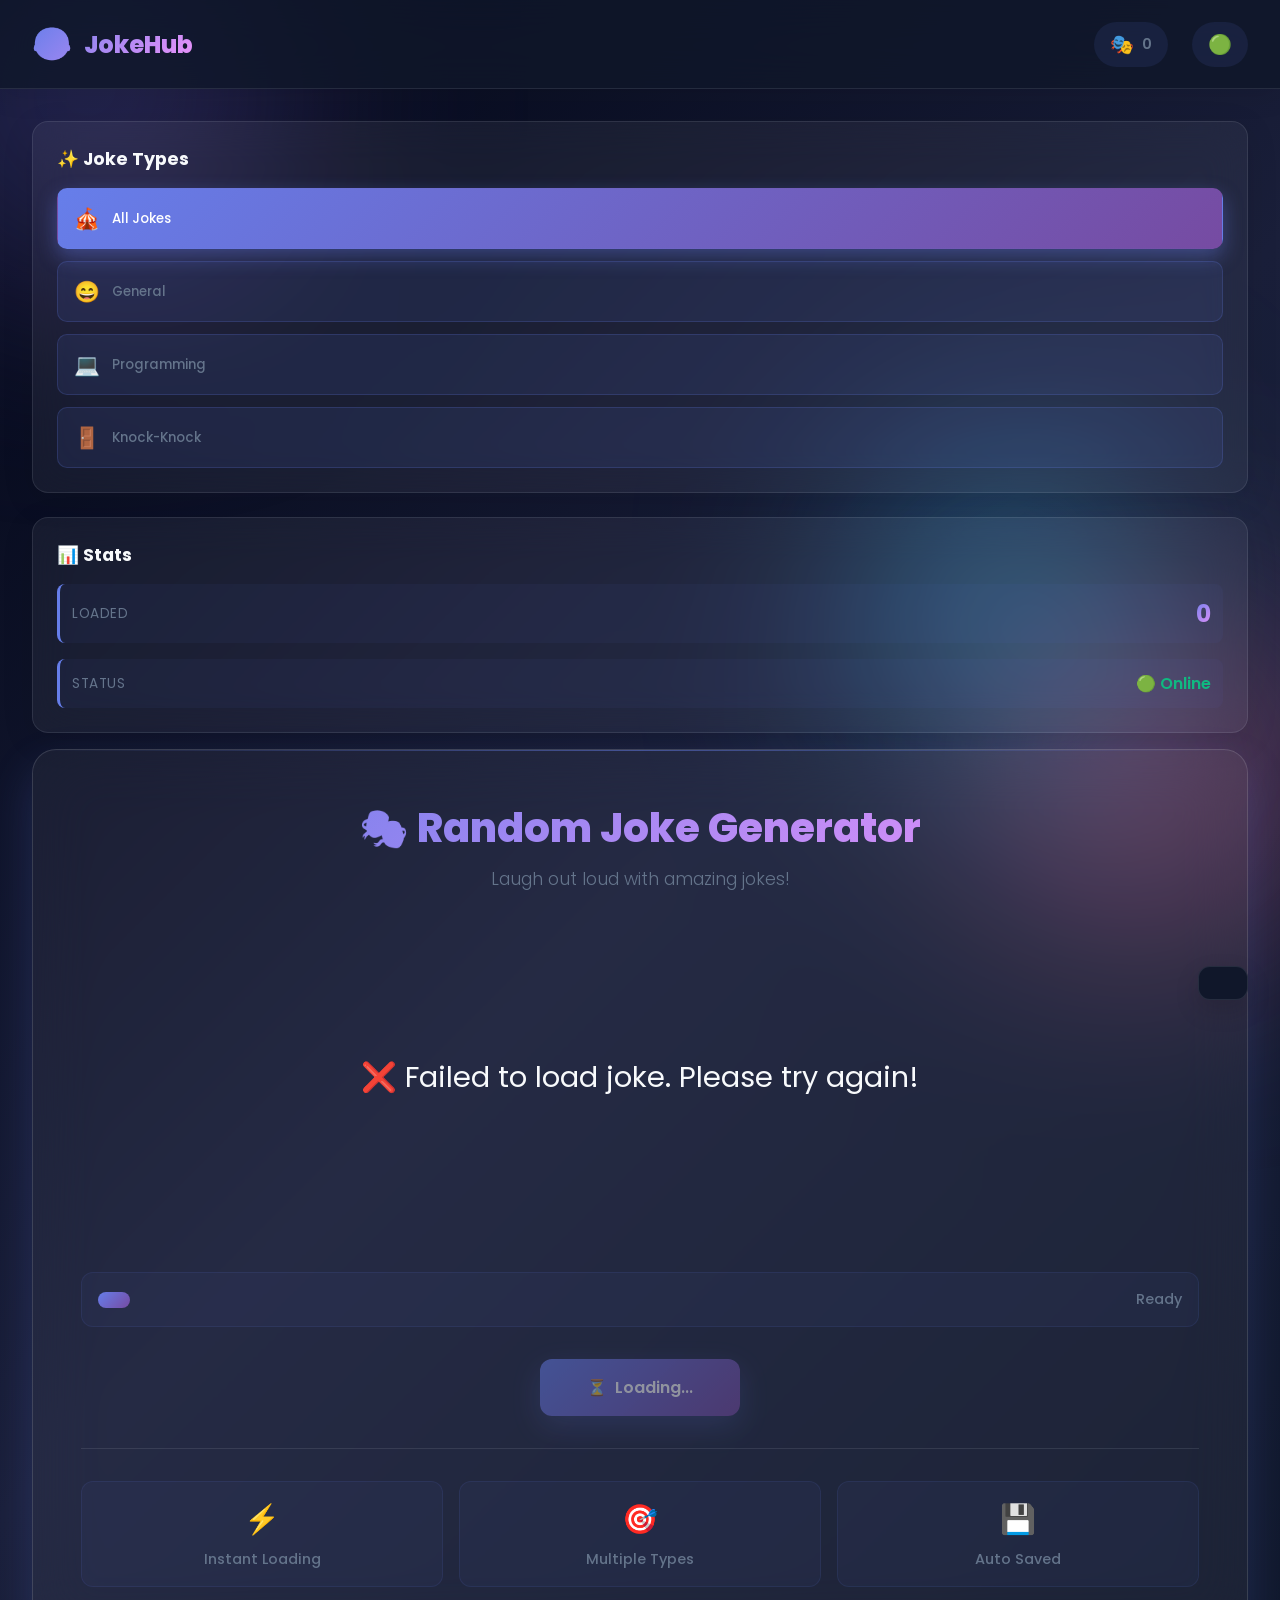
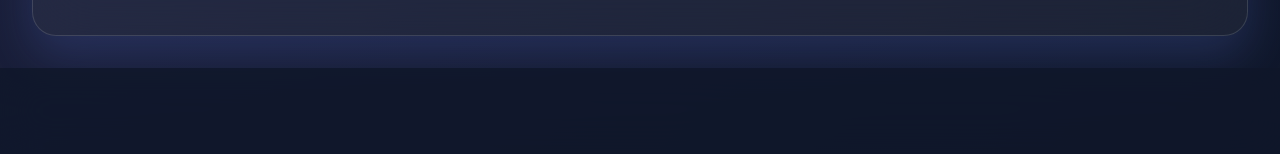
<file: joke-index.html>
<!DOCTYPE html>
<html lang="en">
<head>
    <meta charset="UTF-8">
    <meta name="viewport" content="width=device-width, initial-scale=1.0">
    <title>Random Joke Generator - Cool Design</title>
    <link rel="stylesheet" href="joke-style.css">
</head>
<body>
    <!-- Animated Background -->
    <div class="animated-bg">
        <div class="blob blob-1"></div>
        <div class="blob blob-2"></div>
        <div class="blob blob-3"></div>
    </div>

    <div class="container">
        <!-- Navigation Header -->
        <div class="navbar">
            <div class="nav-brand">
                <span class="brand-icon">😂</span>
                <span class="brand-text">JokeHub</span>
            </div>
            <div class="nav-stats">
                <div class="nav-stat">
                    <span class="stat-icon">🎭</span>
                    <span id="navJokesCount">0</span>
                </div>
                <div class="nav-stat">
                    <span class="stat-icon" id="navApiStatus">🟢</span>
                </div>
            </div>
        </div>

        <div class="main-content">
            <!-- Sidebar -->
            <aside class="sidebar">
                <div class="sidebar-card filter-card">
                    <h3>✨ Joke Types</h3>
                    <div class="filter-buttons-vertical">
                        <button class="filter-btn-vertical active" onclick="setFilter('all')">
                            <span class="filter-icon">🎪</span>
                            <span>All Jokes</span>
                        </button>
                        <button class="filter-btn-vertical" onclick="setFilter('general')">
                            <span class="filter-icon">😄</span>
                            <span>General</span>
                        </button>
                        <button class="filter-btn-vertical" onclick="setFilter('programming')">
                            <span class="filter-icon">💻</span>
                            <span>Programming</span>
                        </button>
                        <button class="filter-btn-vertical" onclick="setFilter('knock-knock')">
                            <span class="filter-icon">🚪</span>
                            <span>Knock-Knock</span>
                        </button>
                    </div>
                </div>

                <div class="sidebar-card stats-card">
                    <h3>📊 Stats</h3>
                    <div class="stats-vertical">
                        <div class="stat-item">
                            <span class="stat-label">Loaded</span>
                            <span class="stat-value-big" id="sidebarJokesCount">0</span>
                        </div>
                        <div class="stat-item">
                            <span class="stat-label">Status</span>
                            <span class="stat-status" id="sidebarApiStatus">🟢 Online</span>
                        </div>
                    </div>
                </div>
            </aside>

            <!-- Main Joke Display -->
            <main class="main-joke-section">
                <div class="joke-card-main">
                    <div class="joke-card-header">
                        <h1>🎭 Random Joke Generator</h1>
                        <p class="header-subtitle">Laugh out loud with amazing jokes!</p>
                    </div>

                    <div class="joke-display-main">
                        <div class="joke-content-main" id="jokeContent">
                            <div class="loading-spinner">
                                <div class="spinner"></div>
                                <p>Loading a joke for you...</p>
                            </div>
                        </div>
                    </div>

                    <div class="joke-info-bar">
                        <span class="joke-type-badge" id="jokeType">Waiting...</span>
                        <span class="joke-counter" id="jokeCounter">Ready</span>
                    </div>

                    <div class="controls-main">
                        <button class="btn btn-main" id="newJokeBtn" onclick="getNewJoke()">
                            <span class="btn-icon-main">🎭</span>
                            <span class="btn-text">Get New Joke</span>
                            <span class="btn-shimmer"></span>
                        </button>
                        <button class="btn btn-secondary-main" id="copyBtn" onclick="copyJoke()" style="display: none;">
                            <span class="btn-icon-main">📋</span>
                            <span>Copy</span>
                        </button>
                        <button class="btn btn-secondary-main" id="shareBtn" onclick="shareJoke()" style="display: none;">
                            <span class="btn-icon-main">🔗</span>
                            <span>Share</span>
                        </button>
                    </div>

                    <div class="joke-features">
                        <div class="feature">
                            <span class="feature-icon">⚡</span>
                            <span class="feature-text">Instant Loading</span>
                        </div>
                        <div class="feature">
                            <span class="feature-icon">🎯</span>
                            <span class="feature-text">Multiple Types</span>
                        </div>
                        <div class="feature">
                            <span class="feature-icon">💾</span>
                            <span class="feature-text">Auto Saved</span>
                        </div>
                    </div>
                </div>
            </main>

            <!-- Right Sidebar - History -->
            <aside class="sidebar sidebar-right">
                <div class="sidebar-card history-card">
                    <div class="history-header">
                        <h3>📜 Recent Jokes</h3>
                        <span class="history-badge" id="historyCount">0</span>
                    </div>
                    <div class="history-list-scroll" id="historyList">
                        <p class="empty-history">No jokes yet. Generate one!</p>
                    </div>
                    <button class="btn btn-clear" id="clearHistoryBtn" onclick="clearHistory()" style="display: none;">
                        🗑️ Clear
                    </button>
                </div>
            </aside>
        </div>

        <!-- Footer -->
        <footer class="footer">
            <p>Made with ❤️ | Powered by Official Joke API | © 2024</p>
        </footer>
    </div>

    <!-- Toast Notification -->
    <div class="toast" id="toast"></div>

    <!-- Particle Effect -->
    <div class="particle-container" id="particleContainer"></div>

    <script src="joke-app.js"></script>
</body>
</html>
</file>
<file: joke-style.css>
@import url('https://fonts.googleapis.com/css2?family=Poppins:wght@300;400;500;600;700;800&display=swap');

* {
    margin: 0;
    padding: 0;
    box-sizing: border-box;
}

:root {
    --primary: #667eea;
    --secondary: #764ba2;
    --accent: #f093fb;
    --success: #10b981;
    --danger: #ef4444;
    --warning: #f59e0b;
    --info: #06b6d4;
    --dark: #0f172a;
    --darker: #020617;
    --light: #f8fafc;
    --gray-light: #e2e8f0;
    --gray: #cbd5e1;
    --gray-dark: #64748b;
    --text: #1e293b;
    --text-light: #64748b;
    --shadow-sm: 0 1px 2px rgba(0, 0, 0, 0.05);
    --shadow-md: 0 4px 6px rgba(0, 0, 0, 0.1);
    --shadow-lg: 0 10px 25px rgba(0, 0, 0, 0.15);
    --shadow-xl: 0 20px 45px rgba(102, 126, 234, 0.2);
}

html {
    scroll-behavior: smooth;
}

body {
    font-family: 'Poppins', sans-serif;
    background: linear-gradient(135deg, var(--darker) 0%, #1a1f3a 50%, var(--dark) 100%);
    min-height: 100vh;
    color: var(--text);
    overflow-x: hidden;
    position: relative;
}

/* Animated Background */
.animated-bg {
    position: fixed;
    top: 0;
    left: 0;
    width: 100%;
    height: 100%;
    z-index: 0;
    pointer-events: none;
}

.blob {
    position: absolute;
    border-radius: 50%;
    filter: blur(100px);
    opacity: 0.3;
    mix-blend-mode: screen;
}

.blob-1 {
    width: 400px;
    height: 400px;
    background: linear-gradient(135deg, #667eea 0%, #764ba2 100%);
    top: -100px;
    left: -100px;
    animation: float 20s infinite ease-in-out;
}

.blob-2 {
    width: 350px;
    height: 350px;
    background: linear-gradient(135deg, #f093fb 0%, #f5576c 100%);
    bottom: -50px;
    right: -50px;
    animation: float 25s infinite ease-in-out reverse;
    animation-delay: 5s;
}

.blob-3 {
    width: 300px;
    height: 300px;
    background: linear-gradient(135deg, #4facfe 0%, #00f2fe 100%);
    top: 50%;
    right: 10%;
    animation: float 30s infinite ease-in-out;
    animation-delay: 10s;
}

@keyframes float {
    0%, 100% {
        transform: translate(0, 0) scale(1);
    }
    33% {
        transform: translate(30px, -50px) scale(1.1);
    }
    66% {
        transform: translate(-20px, 20px) scale(0.9);
    }
}

.container {
    position: relative;
    z-index: 1;
    display: flex;
    flex-direction: column;
    min-height: 100vh;
}

/* Navigation Bar */
.navbar {
    background: rgba(15, 23, 42, 0.8);
    backdrop-filter: blur(20px);
    border-bottom: 1px solid rgba(226, 232, 240, 0.1);
    padding: 1.25rem 2rem;
    display: flex;
    justify-content: space-between;
    align-items: center;
    position: sticky;
    top: 0;
    z-index: 100;
    box-shadow: 0 4px 30px rgba(0, 0, 0, 0.1);
}

.nav-brand {
    display: flex;
    align-items: center;
    gap: 0.75rem;
    font-size: 1.5rem;
    font-weight: 800;
    background: linear-gradient(135deg, #667eea 0%, #f093fb 100%);
    -webkit-background-clip: text;
    -webkit-text-fill-color: transparent;
    background-clip: text;
}

.brand-icon {
    font-size: 2rem;
}

.nav-stats {
    display: flex;
    gap: 1.5rem;
    align-items: center;
}

.nav-stat {
    display: flex;
    align-items: center;
    gap: 0.5rem;
    background: rgba(102, 126, 234, 0.1);
    padding: 0.5rem 1rem;
    border-radius: 50px;
    font-weight: 600;
    color: var(--text-light);
    font-size: 0.9rem;
}

.stat-icon {
    font-size: 1.2rem;
}

/* Main Layout */
.main-content {
    display: grid;
    grid-template-columns: 280px 1fr 320px;
    gap: 2rem;
    padding: 2rem;
    flex: 1;
    max-width: 1600px;
    margin: 0 auto;
    width: 100%;
}

/* Sidebar */
.sidebar {
    display: flex;
    flex-direction: column;
    gap: 1.5rem;
}

.sidebar-card {
    background: rgba(255, 255, 255, 0.05);
    backdrop-filter: blur(20px);
    border: 1px solid rgba(226, 232, 240, 0.1);
    border-radius: 16px;
    padding: 1.5rem;
    box-shadow: 0 8px 32px rgba(0, 0, 0, 0.1);
    transition: all 0.3s ease;
}

.sidebar-card:hover {
    background: rgba(255, 255, 255, 0.08);
    border-color: rgba(102, 126, 234, 0.3);
    transform: translateY(-5px);
}

.sidebar-card h3 {
    color: var(--light);
    margin-bottom: 1rem;
    font-size: 1.1rem;
    display: flex;
    align-items: center;
    gap: 0.5rem;
}

/* Filter Buttons */
.filter-buttons-vertical {
    display: flex;
    flex-direction: column;
    gap: 0.75rem;
}

.filter-btn-vertical {
    display: flex;
    align-items: center;
    gap: 0.75rem;
    padding: 0.875rem 1rem;
    background: rgba(102, 126, 234, 0.1);
    border: 1px solid rgba(102, 126, 234, 0.2);
    border-radius: 10px;
    color: var(--text-light);
    cursor: pointer;
    transition: all 0.3s ease;
    font-weight: 500;
    font-family: 'Poppins', sans-serif;
}

.filter-btn-vertical:hover {
    background: rgba(102, 126, 234, 0.2);
    border-color: rgba(102, 126, 234, 0.4);
    transform: translateX(5px);
}

.filter-btn-vertical.active {
    background: linear-gradient(135deg, #667eea 0%, #764ba2 100%);
    border-color: transparent;
    color: white;
    box-shadow: 0 8px 20px rgba(102, 126, 234, 0.4);
}

.filter-icon {
    font-size: 1.3rem;
}

/* Stats Vertical */
.stats-vertical {
    display: flex;
    flex-direction: column;
    gap: 1rem;
}

.stat-item {
    display: flex;
    justify-content: space-between;
    align-items: center;
    padding: 0.75rem;
    background: rgba(102, 126, 234, 0.05);
    border-radius: 8px;
    border-left: 3px solid var(--primary);
}

.stat-label {
    font-size: 0.85rem;
    color: var(--text-light);
    text-transform: uppercase;
    letter-spacing: 0.5px;
}

.stat-value-big {
    font-size: 1.5rem;
    font-weight: 700;
    background: linear-gradient(135deg, #667eea 0%, #f093fb 100%);
    -webkit-background-clip: text;
    -webkit-text-fill-color: transparent;
    background-clip: text;
}

.stat-status {
    font-weight: 600;
    color: var(--success);
}

/* Main Joke Section */
.main-joke-section {
    display: flex;
    justify-content: center;
    align-items: center;
}

.joke-card-main {
    width: 100%;
    background: rgba(255, 255, 255, 0.05);
    backdrop-filter: blur(30px);
    border: 1px solid rgba(226, 232, 240, 0.15);
    border-radius: 24px;
    padding: 3rem;
    box-shadow: var(--shadow-xl);
    overflow: hidden;
    position: relative;
}

.joke-card-main::before {
    content: '';
    position: absolute;
    top: 0;
    left: 0;
    right: 0;
    height: 1px;
    background: linear-gradient(90deg, transparent, rgba(102, 126, 234, 0.5), transparent);
}

.joke-card-header {
    text-align: center;
    margin-bottom: 3rem;
}

.joke-card-header h1 {
    font-size: 2.5rem;
    font-weight: 800;
    background: linear-gradient(135deg, #667eea 0%, #f093fb 100%);
    -webkit-background-clip: text;
    -webkit-text-fill-color: transparent;
    background-clip: text;
    margin-bottom: 0.5rem;
}

.header-subtitle {
    color: var(--text-light);
    font-size: 1.1rem;
    font-weight: 300;
}

/* Joke Display */
.joke-display-main {
    min-height: 300px;
    display: flex;
    align-items: center;
    justify-content: center;
    margin-bottom: 2rem;
    position: relative;
}

.joke-content-main {
    width: 100%;
    text-align: center;
}

.joke-content-main p {
    font-size: 1.8rem;
    line-height: 1.8;
    color: var(--light);
    margin-bottom: 1.5rem;
    word-wrap: break-word;
    animation: fadeIn 0.6s ease-out;
}

.joke-content-main .punchline {
    font-size: 1.6rem;
    font-weight: 700;
    background: linear-gradient(135deg, #667eea 0%, #f093fb 100%);
    -webkit-background-clip: text;
    -webkit-text-fill-color: transparent;
    background-clip: text;
    margin-top: 1.5rem;
    padding-top: 1.5rem;
    border-top: 2px solid rgba(102, 126, 234, 0.3);
}

@keyframes fadeIn {
    from {
        opacity: 0;
        transform: translateY(10px);
    }
    to {
        opacity: 1;
        transform: translateY(0);
    }
}

/* Loading Spinner */
.loading-spinner {
    display: flex;
    flex-direction: column;
    align-items: center;
    gap: 1.5rem;
}

.spinner {
    width: 50px;
    height: 50px;
    border: 3px solid rgba(102, 126, 234, 0.2);
    border-top-color: #667eea;
    border-radius: 50%;
    animation: spin 1s linear infinite;
}

@keyframes spin {
    to { transform: rotate(360deg); }
}

.loading-spinner p {
    color: var(--text-light);
    font-size: 1rem;
}

/* Joke Info Bar */
.joke-info-bar {
    display: flex;
    justify-content: space-between;
    align-items: center;
    padding: 1rem;
    background: rgba(102, 126, 234, 0.05);
    border-radius: 12px;
    margin-bottom: 2rem;
    border: 1px solid rgba(102, 126, 234, 0.1);
}

.joke-type-badge {
    background: linear-gradient(135deg, #667eea 0%, #764ba2 100%);
    color: white;
    padding: 0.5rem 1rem;
    border-radius: 20px;
    font-weight: 600;
    font-size: 0.9rem;
    text-transform: capitalize;
}

.joke-counter {
    color: var(--text-light);
    font-size: 0.9rem;
    font-weight: 500;
}

/* Controls */
.controls-main {
    display: flex;
    gap: 1rem;
    justify-content: center;
    margin-bottom: 2rem;
    flex-wrap: wrap;
}

.btn {
    padding: 1rem 2rem;
    border: none;
    border-radius: 12px;
    font-size: 1rem;
    cursor: pointer;
    transition: all 0.3s ease;
    font-weight: 600;
    display: inline-flex;
    align-items: center;
    gap: 0.5rem;
    font-family: 'Poppins', sans-serif;
    position: relative;
    overflow: hidden;
}

.btn-main {
    background: linear-gradient(135deg, #667eea 0%, #764ba2 100%);
    color: white;
    box-shadow: 0 10px 30px rgba(102, 126, 234, 0.3);
    min-width: 200px;
    justify-content: center;
}

.btn-main:hover {
    transform: translateY(-3px);
    box-shadow: 0 15px 40px rgba(102, 126, 234, 0.4);
}

.btn-main:active {
    transform: translateY(-1px);
}

.btn-shimmer {
    position: absolute;
    top: -50%;
    left: -50%;
    width: 200%;
    height: 200%;
    background: linear-gradient(45deg, transparent, rgba(255, 255, 255, 0.3), transparent);
    animation: shimmer 3s infinite;
}

@keyframes shimmer {
    0% { transform: translate(-100%, -100%) rotate(45deg); }
    100% { transform: translate(100%, 100%) rotate(45deg); }
}

.btn-secondary-main {
    background: rgba(102, 126, 234, 0.15);
    color: white;
    border: 1px solid rgba(102, 126, 234, 0.3);
}

.btn-secondary-main:hover {
    background: rgba(102, 126, 234, 0.25);
    border-color: rgba(102, 126, 234, 0.5);
    transform: translateY(-2px);
}

.btn-icon-main {
    font-size: 1.3rem;
}

.btn-text {
    font-weight: 700;
}

.btn:disabled {
    opacity: 0.5;
    cursor: not-allowed;
    transform: none;
}

/* Features */
.joke-features {
    display: grid;
    grid-template-columns: repeat(3, 1fr);
    gap: 1rem;
    margin-top: 2rem;
    padding-top: 2rem;
    border-top: 1px solid rgba(226, 232, 240, 0.1);
}

.feature {
    display: flex;
    flex-direction: column;
    align-items: center;
    gap: 0.5rem;
    padding: 1rem;
    background: rgba(102, 126, 234, 0.05);
    border-radius: 12px;
    text-align: center;
    border: 1px solid rgba(102, 126, 234, 0.1);
    transition: all 0.3s ease;
}

.feature:hover {
    background: rgba(102, 126, 234, 0.1);
    border-color: rgba(102, 126, 234, 0.3);
    transform: translateY(-5px);
}

.feature-icon {
    font-size: 1.8rem;
}

.feature-text {
    color: var(--text-light);
    font-size: 0.9rem;
    font-weight: 500;
}

/* History Card */
.history-card {
    display: flex;
    flex-direction: column;
    height: 100%;
}

.history-header {
    display: flex;
    justify-content: space-between;
    align-items: center;
    margin-bottom: 1rem;
}

.history-badge {
    background: linear-gradient(135deg, #667eea 0%, #f093fb 100%);
    color: white;
    padding: 0.25rem 0.75rem;
    border-radius: 50px;
    font-size: 0.85rem;
    font-weight: 700;
}

.history-list-scroll {
    flex: 1;
    overflow-y: auto;
    margin-bottom: 1rem;
}

.history-list-scroll::-webkit-scrollbar {
    width: 6px;
}

.history-list-scroll::-webkit-scrollbar-track {
    background: rgba(102, 126, 234, 0.05);
    border-radius: 3px;
}

.history-list-scroll::-webkit-scrollbar-thumb {
    background: linear-gradient(135deg, #667eea 0%, #764ba2 100%);
    border-radius: 3px;
}

.history-list-scroll::-webkit-scrollbar-thumb:hover {
    background: #667eea;
}

.history-item {
    padding: 0.875rem;
    margin-bottom: 0.75rem;
    background: rgba(102, 126, 234, 0.1);
    border: 1px solid rgba(102, 126, 234, 0.2);
    border-radius: 10px;
    cursor: pointer;
    transition: all 0.3s ease;
}

.history-item:hover {
    background: rgba(102, 126, 234, 0.2);
    border-color: rgba(102, 126, 234, 0.4);
    transform: translateX(5px);
}

.history-item-type {
    font-size: 0.75rem;
    color: var(--text-light);
    margin-bottom: 0.25rem;
    text-transform: uppercase;
    letter-spacing: 0.5px;
}

.history-item-text {
    color: var(--light);
    font-size: 0.85rem;
    line-height: 1.4;
    word-break: break-word;
}

.empty-history {
    color: var(--text-light);
    text-align: center;
    padding: 2rem 1rem;
    font-size: 0.9rem;
}

.btn-clear {
    background: rgba(239, 68, 68, 0.15);
    color: #fca5a5;
    border: 1px solid rgba(239, 68, 68, 0.3);
    width: 100%;
    padding: 0.75rem;
    font-size: 0.9rem;
}

.btn-clear:hover {
    background: rgba(239, 68, 68, 0.25);
    border-color: rgba(239, 68, 68, 0.5);
}

/* Footer */
.footer {
    background: rgba(15, 23, 42, 0.8);
    backdrop-filter: blur(20px);
    border-top: 1px solid rgba(226, 232, 240, 0.1);
    padding: 2rem;
    text-align: center;
    color: var(--text-light);
    font-size: 0.9rem;
}

/* Toast */
.toast {
    position: fixed;
    bottom: -100px;
    right: 2rem;
    background: rgba(15, 23, 42, 0.95);
    backdrop-filter: blur(20px);
    color: white;
    padding: 1rem 1.5rem;
    border-radius: 12px;
    box-shadow: var(--shadow-lg);
    transition: bottom 0.3s ease;
    z-index: 1000;
    max-width: 300px;
    border: 1px solid rgba(226, 232, 240, 0.1);
}

.toast.show {
    bottom: 2rem;
}

.toast.success {
    border-color: rgba(16, 185, 129, 0.3);
}

.toast.error {
    border-color: rgba(239, 68, 68, 0.3);
}

/* Particle Container */
.particle-container {
    position: fixed;
    width: 100%;
    height: 100%;
    top: 0;
    left: 0;
    z-index: 0;
    pointer-events: none;
}

/* Responsive */
@media (max-width: 1400px) {
    .main-content {
        grid-template-columns: 1fr;
        gap: 1rem;
    }

    .sidebar-right {
        display: none;
    }
}

@media (max-width: 1024px) {
    .main-content {
        grid-template-columns: 1fr;
        padding: 1rem;
        gap: 1rem;
    }

    .sidebar {
        grid-column: 1 / -1;
        grid-template-columns: repeat(2, 1fr);
        display: grid;
    }

    .joke-card-main {
        padding: 2rem;
    }

    .joke-card-header h1 {
        font-size: 2rem;
    }

    .joke-content-main p {
        font-size: 1.3rem;
    }
}

@media (max-width: 768px) {
    .navbar {
        padding: 1rem;
    }

    .nav-brand {
        font-size: 1.2rem;
    }

    .brand-icon {
        font-size: 1.5rem;
    }

    .nav-stats {
        gap: 1rem;
    }

    .nav-stat {
        padding: 0.4rem 0.8rem;
        font-size: 0.8rem;
    }

    .main-content {
        grid-template-columns: 1fr;
    }

    .sidebar {
        grid-template-columns: 1fr;
        grid-column: 1 / -1;
    }

    .joke-card-main {
        padding: 1.5rem;
    }

    .joke-card-header h1 {
        font-size: 1.6rem;
    }

    .header-subtitle {
        font-size: 0.95rem;
    }

    .joke-content-main p {
        font-size: 1.1rem;
    }

    .joke-content-main .punchline {
        font-size: 1rem;
    }

    .controls-main {
        flex-direction: column;
    }

    .btn-main {
        width: 100%;
        min-width: auto;
    }

    .btn-secondary-main {
        width: 100%;
    }

    .joke-features {
        grid-template-columns: 1fr;
    }

    .toast {
        right: 1rem;
        left: 1rem;
    }
}

@media (max-width: 600px) {
    .navbar {
        padding: 0.75rem 1rem;
    }

    .nav-brand {
        font-size: 1rem;
    }

    .brand-icon {
        font-size: 1.2rem;
    }

    .main-content {
        padding: 1rem;
        gap: 1rem;
    }

    .joke-card-main {
        padding: 1rem;
        border-radius: 16px;
    }

    .joke-card-header {
        margin-bottom: 2rem;
    }

    .joke-card-header h1 {
        font-size: 1.3rem;
    }

    .joke-display-main {
        min-height: 200px;
    }

    .joke-content-main p {
        font-size: 1rem;
    }

    .joke-content-main .punchline {
        font-size: 0.9rem;
    }

    .controls-main {
        gap: 0.5rem;
    }

    .btn {
        padding: 0.75rem 1.5rem;
        font-size: 0.9rem;
    }

    .btn-icon-main {
        font-size: 1rem;
    }

    .footer {
        padding: 1rem;
        font-size: 0.8rem;
    }
}
</file>
